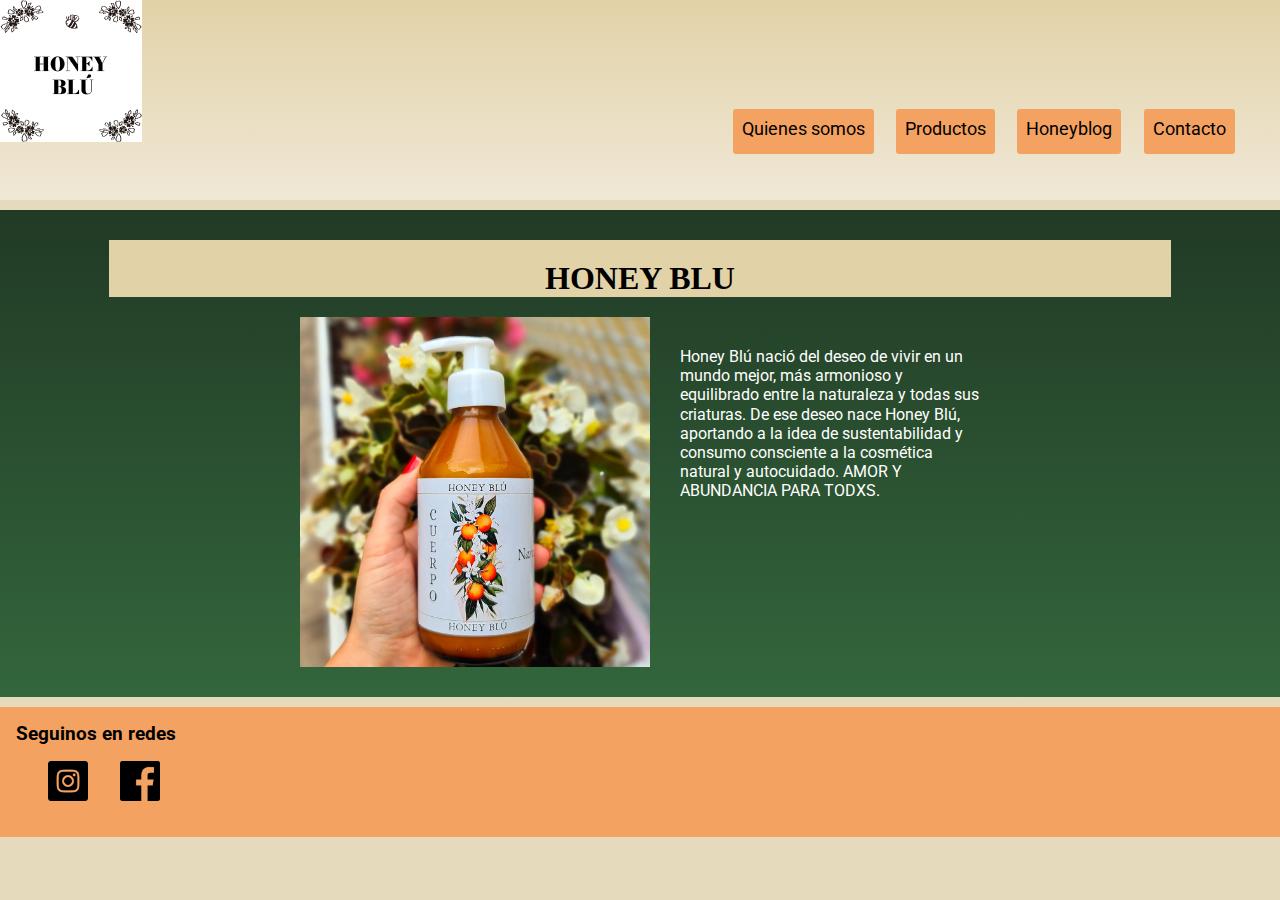
<file: index.html>
<!DOCTYPE html>
<html lang="es">
<head>
    <meta charset="UTF-8">
    <meta http-equiv="X-UA-Compatible" content="IE=edge">
    <meta name="viewport" content="width=device-width, initial-scale=1.0">
    <title>Honey Blú</title>

    <link rel="preconnect" href="https://fonts.googleapis.com">
    <link rel="preconnect" href="https://fonts.gstatic.com" crossorigin>
    <link href="https://fonts.googleapis.com/css2?family=Libre+Bodoni:ital,wght@0,400;0,500;0,700;1,400;1,500&family=Roboto:ital,wght@0,300;0,400;0,700;0,900;1,100&display=swap" rel="stylesheet">

    <link rel="stylesheet" href="estilos/estilo.css">
    
    <link rel="shortcut icon" href="multimedia/honey.ico.ico" type="image/x-icon">

</head>

<body>

    <div class="contenedorPadreIn">   
        <header class="headerPrincipal">

            <a class= "logo"href="index.html"> 
                <img src="./multimedia/logotipo3.jpg" alt="logo de la página" title="logo del sitio">
            </a>

            <nav class="navMenu">
                <ul class="menu">
                    <li><a href="paginas/quienes somos.html">Quienes somos </a></li>
                    <li><a href="paginas/productos.html">Productos</a></li>
                    <li><a href="paginas/honeyblog.html">Honeyblog</a></li>
                     <li><a href="paginas/contacto.html">Contacto</a></li>
                </ul>
            </nav>
        
        </header>
        <Main class="mainIndex">
            <h1 class="tituloP">HONEY BLU </h1>

            <div class="divIndex1">
                <img src="./multimedia/crema1.webp" alt="">

                <p class="parrafoIndex1">
                Honey Blú nació del deseo de vivir en un mundo mejor, más armonioso y equilibrado entre la naturaleza y todas sus criaturas.                

                De ese deseo nace Honey Blú, aportando a la idea de sustentabilidad y consumo consciente a la cosmética natural y autocuidado.
    
                AMOR Y ABUNDANCIA PARA TODXS.
                </p>
            </div>
 
        </Main>

        <footer class="footer">
            <h3 class="tituloFooter">Seguinos en redes</h3>
                <ul>
                   <li>
                       <a href="https://www.instagram.com/honeyblu.bio/?utm_medium=copy_link" target="_blank"> <img src="./multimedia/instagram.png.png" alt="instagram" title="instagram" >
                       </a> 
                   </li>
                   <li>
                       <a href="https://m.facebook.com/honeyblu.bio/" target="_blank"> <img src="./multimedia/facebook.png" alt="facebook" title="facebook" >
                       </a>
                   </li>
                </ul>

        </footer>   
    </div>
</body>
</html>
</file>
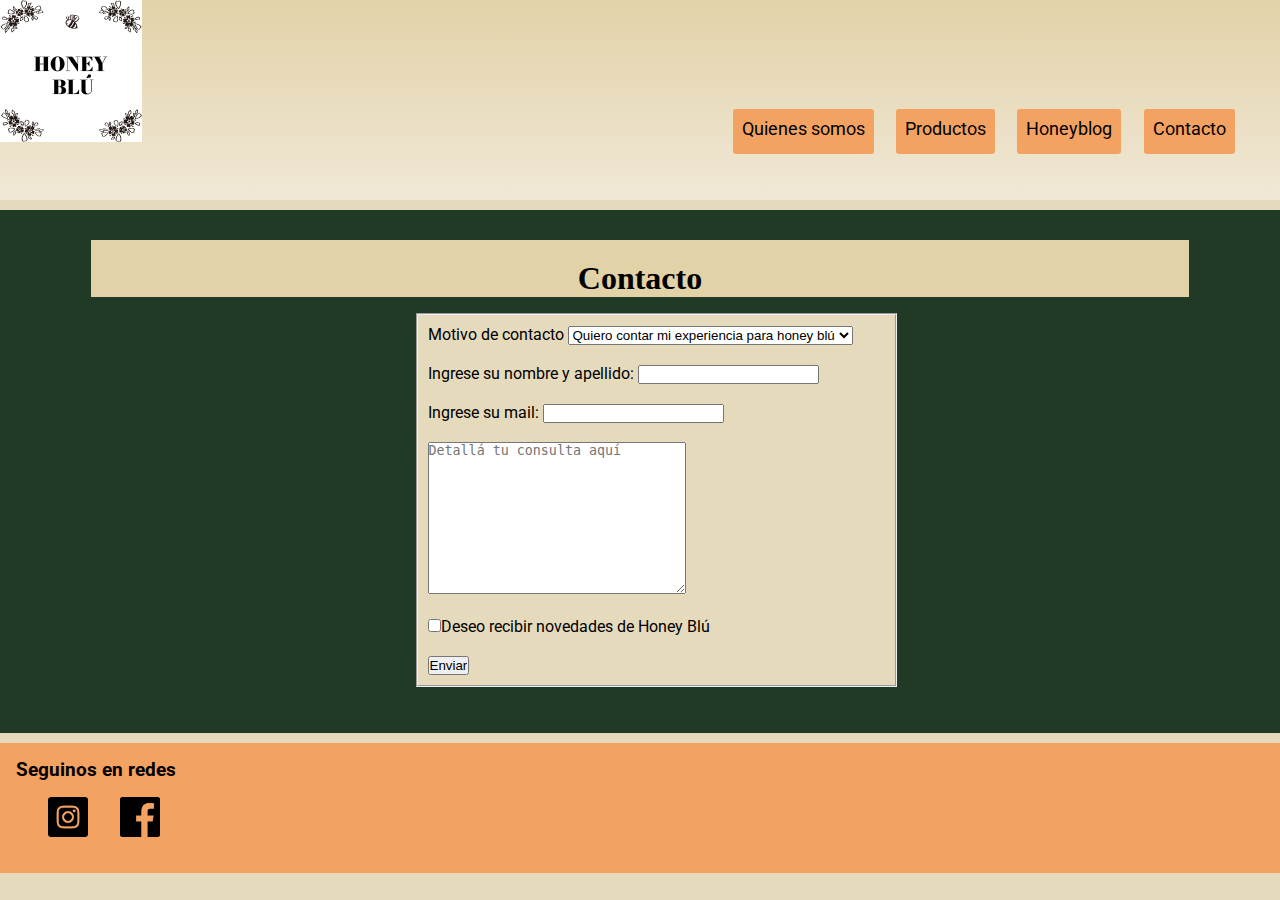
<file: paginas/contacto.html>
<!DOCTYPE html>
<html lang="es">
<head>
    <meta charset="UTF-8">
    <meta http-equiv="X-UA-Compatible" content="IE=edge">
    <meta name="viewport" content="width=device-width, initial-scale=1.0">

    <title>Honey Blú</title>
    <link rel="preconnect" href="https://fonts.googleapis.com">
    <link rel="preconnect" href="https://fonts.gstatic.com" crossorigin>
    <link href="https://fonts.googleapis.com/css2?family=Libre+Bodoni:ital,wght@0,400;0,500;0,700;1,400;1,500&family=Roboto:ital,wght@0,300;0,400;0,700;0,900;1,100&display=swap" rel="stylesheet">

    <link rel="stylesheet" href="../estilos/estilo.css">
    
    <link rel="shortcut icon" href="../multimedia/honey.ico.ico" type="image/x-icon">

</head>
<body>

    <div class="contenedorPadreC">

    <header class="headerPrincipal" >

        <a class="logo" href="../index.html"> 
            <img src="../multimedia/logotipo3.jpg" alt="logo de la página" title="logo del sitio">
        </a>
    
            <br>
            <nav>
             <ul class="menu">
                <li><a href="../paginas/quienes somos.html">Quienes somos </a></li>
                <li><a href="../paginas/productos.html">Productos</a></li>
                <li><a href="../paginas/honeyblog.html">Honeyblog</a></li>
                <li><a href="../paginas/contacto.html">Contacto</a></li>
             </ul>
            </nav>
    </header>
    <main class="mainContacto" >

            <h1 class="tituloP">Contacto </h1>
              
            <form>
                <fieldset class="formulario">
                
                    <label for="motivoDeContacto"> Motivo de contacto</label>
                    <select name="motivoDeContacto">
                        <option>Quiero contar mi experiencia para honey blú</option>
                        <option>Quiero realizar una consulta</option>
                        <option>Quiero realizar un reclamo</option>
                    </select>
                    <br>
                    <br>
                    <legend></legend>
                    <label for="nombre">Ingrese su nombre y apellido:</label>
                    <input type="text"value=""name="nombre">
                    <br>
                    <br>
                    <label for="mail">Ingrese su mail:</label>
                    <input type="email" name="mail" id=""value=""> 
                    <br>
                    <br>
                        <textarea name="detalleconsulta" id="" cols="30" rows="10" placeholder="Detallá tu consulta aquí"></textarea>
                <br>
                <br>
                    <input class= "cajaTexto" type="checkbox" name="" id=""value="novedades">Deseo recibir novedades de Honey Blú
                <br>
                <br>
                    <input type="submit"value="Enviar">
                
                </fieldset>

    </main>

    <footer class="footer">
        <h3 class="tituloFooter">Seguinos en redes</h3>
    
             
            <ul>
             <li>
                  <a href="https://www.instagram.com/honeyblu.bio/?utm_medium=copy_link" target="_blank"> <img src="../multimedia/instagram.png.png" alt="instagram" title="instagram" >
                </a> 
            </li>
            <li>
                <a href="https://m.facebook.com/honeyblu.bio/" target="_blank"> <img src="../multimedia/facebook.png" alt="facebook" title="facebook" >
                </a>
            </li>
            </ul>
    
    </footer>

</div>

</body>
</html>
</file>
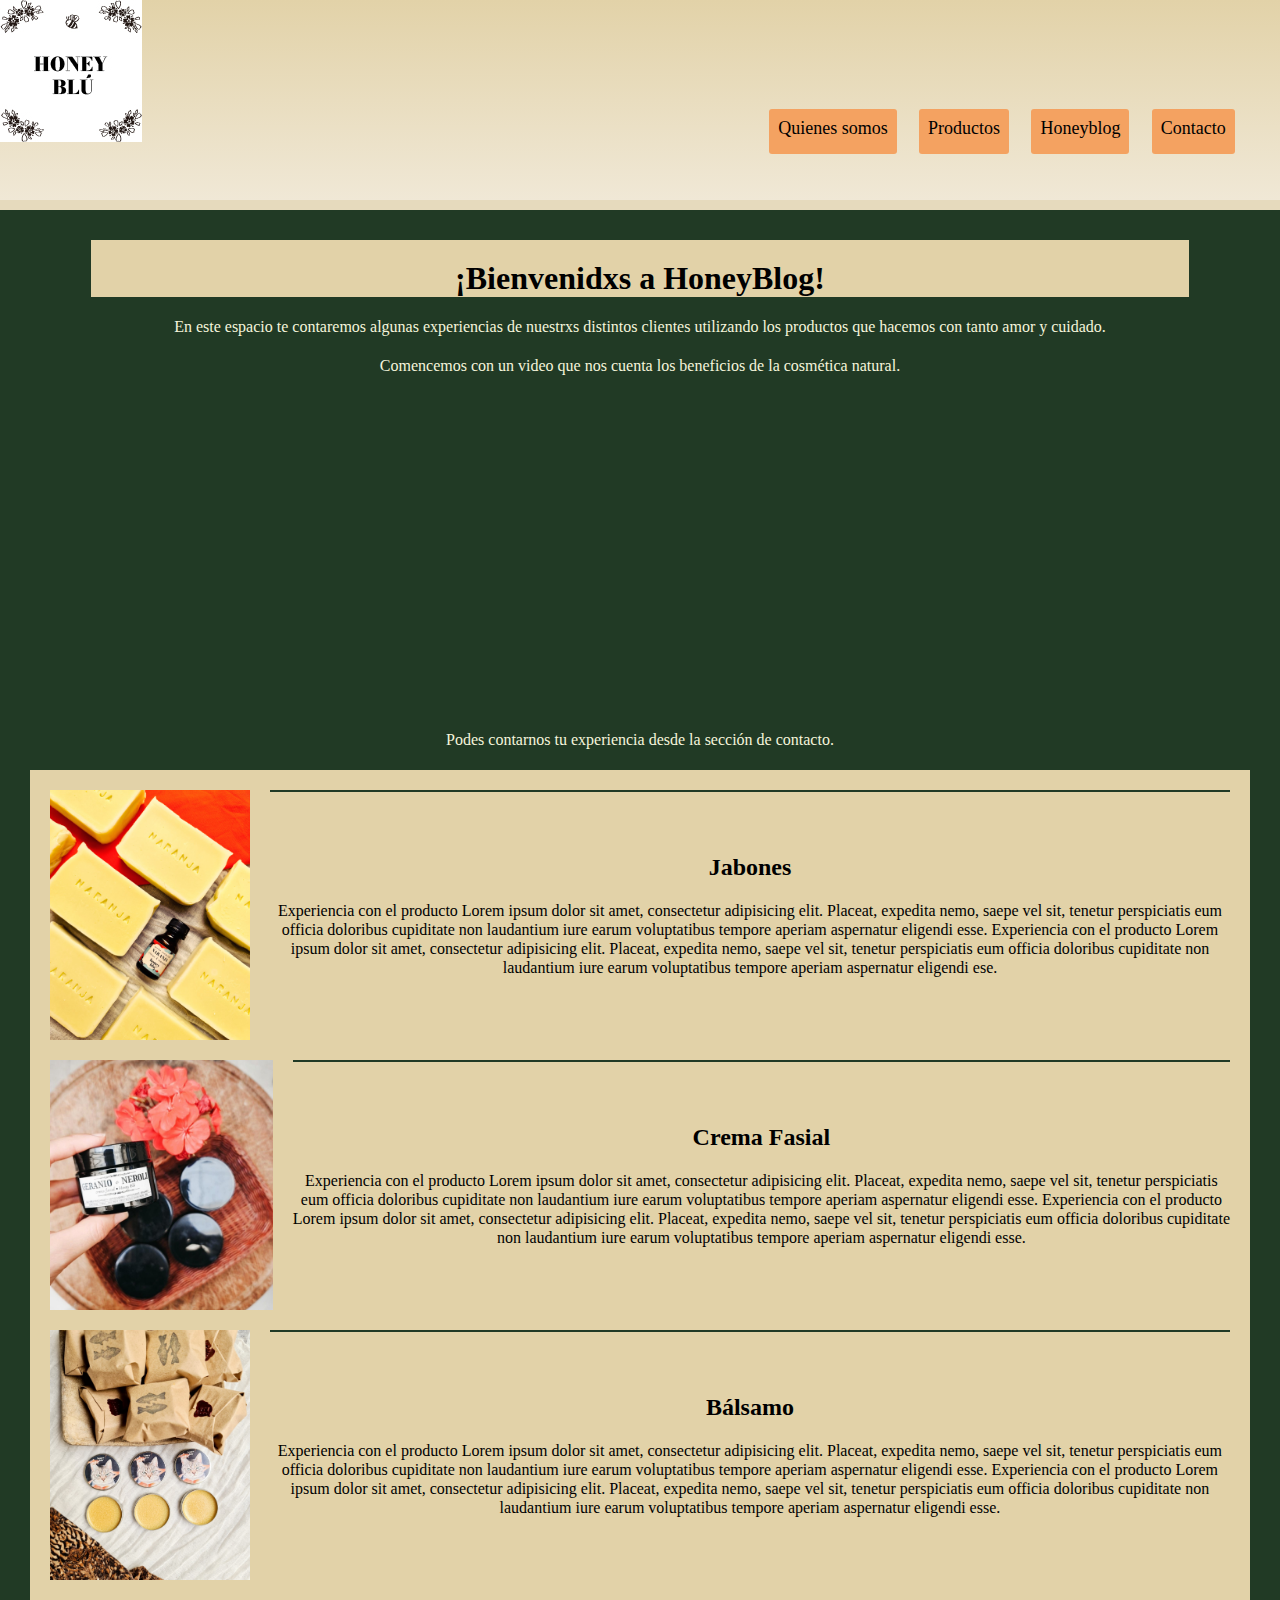
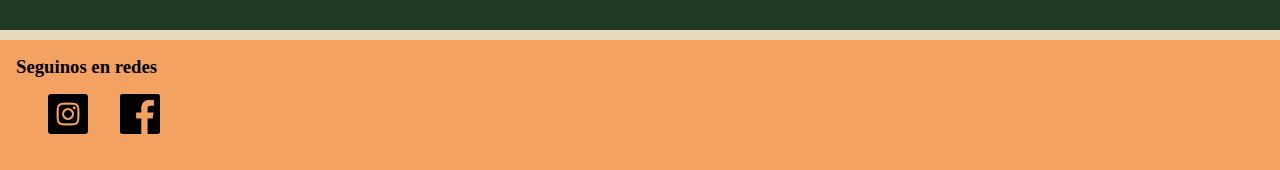
<file: paginas/honeyblog.html>
<!DOCTYPE html>
<html lang="es">
<head>
    <meta charset="UTF-8">
    <meta http-equiv="X-UA-Compatible" content="IE=edge">
    <meta name="viewport" content="width=device-width, initial-scale=1.0">
    <title>Honey Blú</title>
    <link rel="stylesheet" href="../estilos/estilo.css">
    <link rel="shortcut icon" href="../multimedia/honey.ico.ico" type="image/x-icon">


</head>
<body>

    <div class="contenedorPadreHB">
        <header class="headerPrincipal">

            <a class="logo" href="../index.html"> 
            <img src="../multimedia/logotipo3.jpg" alt="logo de la página" title="logo del sitio">
            </a>
            <nav>
                <ul class="menu">
                    <li><a href="../paginas/quienes somos.html">Quienes somos </a></li>
                    <li><a href="../paginas/productos.html">Productos</a></li>
                    <li><a href="../paginas/honeyblog.html">Honeyblog</a></li>
                    <li><a href="../paginas/contacto.html">Contacto</a></li>
                </ul>
            </nav>
        </header>

        <main class="mainHoneyBlog">
            <h1 class="tituloP"> ¡Bienvenidxs a HoneyBlog! </h1>

            <p>
               En este espacio te contaremos algunas experiencias de nuestrxs distintos clientes utilizando los productos que hacemos con tanto amor y cuidado. 
            </p>

            <p>
                Comencemos con un video que nos cuenta los beneficios de la cosmética natural.
            </p>

            
            <iframe width="560" height="315" src="https://www.youtube.com/embed/iVucRnQX2Po" title="YouTube video player" frameborder="0" allow="accelerometer; autoplay; clipboard-write; encrypted-media; gyroscope; picture-in-picture" allowfullscreen></iframe>

            <p>
                Podes contarnos tu experiencia desde la sección de contacto.
            </p>

            <div class="contenedorExperiencias">

                <div    class="contenedorFotoTextoHB"> 
                    <img src="../multimedia/jabones3.jpg" alt="">

                    <div class="contenedorTextoQ">
                        <h2> Jabones</h2>
                        <p>Experiencia con el producto Lorem ipsum dolor sit amet, consectetur adipisicing elit. Placeat, expedita nemo, saepe vel sit, tenetur perspiciatis eum officia doloribus cupiditate non laudantium iure earum voluptatibus tempore aperiam aspernatur eligendi esse.
                        Experiencia con el producto Lorem ipsum dolor sit amet, consectetur adipisicing elit. Placeat, expedita nemo, saepe vel sit, tenetur perspiciatis eum officia doloribus cupiditate non laudantium iure earum voluptatibus tempore aperiam aspernatur eligendi ese.
                        </p>
                    </div>
                </div>

                <div class="contenedorFotoTextoHB"> 
                    <img src="../multimedia/cremaf1.jpg" alt="">

                    <div class="contenedorTextoQ">
                        <h2> Crema Fasial</h2>
                        <p>Experiencia con el producto Lorem ipsum dolor sit amet, consectetur adipisicing elit. Placeat, expedita nemo, saepe vel sit, tenetur perspiciatis eum officia doloribus cupiditate non laudantium iure earum voluptatibus tempore aperiam aspernatur eligendi esse.
                        Experiencia con el producto Lorem ipsum dolor sit amet, consectetur adipisicing elit. Placeat, expedita nemo, saepe vel sit, tenetur perspiciatis eum officia doloribus cupiditate non laudantium iure earum voluptatibus tempore aperiam aspernatur eligendi esse.
                        </p>
                    </div>
                </div>

                <div  class="contenedorFotoTextoHB"> 

                    <img src="../multimedia/labiales1.jpg" alt="">

                    <div class="contenedorTextoQ">
                        <h2> Bálsamo</h2>
                        <p>Experiencia con el producto Lorem ipsum dolor sit amet, consectetur adipisicing elit. Placeat, expedita nemo, saepe vel sit, tenetur perspiciatis eum officia doloribus cupiditate non laudantium iure earum voluptatibus tempore aperiam aspernatur eligendi esse.
                        Experiencia con el producto Lorem ipsum dolor sit amet, consectetur adipisicing elit. Placeat, expedita nemo, saepe vel sit, tenetur perspiciatis eum officia doloribus cupiditate non laudantium iure earum voluptatibus tempore aperiam aspernatur eligendi esse.
                        </p>
                    </div>
                </div>
            </div>
            
        </main>

    
        <footer class="footer">
            <h3 class="tituloFooter">Seguinos en redes</h3>

         
            <ul>
                <li>
                    <a href="https://www.instagram.com/honeyblu.bio/?utm_medium=copy_link" target="_blank"> <img src="../multimedia/instagram.png.png" alt="instagram" title="instagram" >
                    </a> 
                </li>
                <li>
                    <a href="https://m.facebook.com/honeyblu.bio/" target="_blank"> <img src="../multimedia/facebook.png" alt="facebook" title="facebook" >
                    </a>
                </li>
            </ul>

        </footer>
    </div>
</body>
</html>
</file>
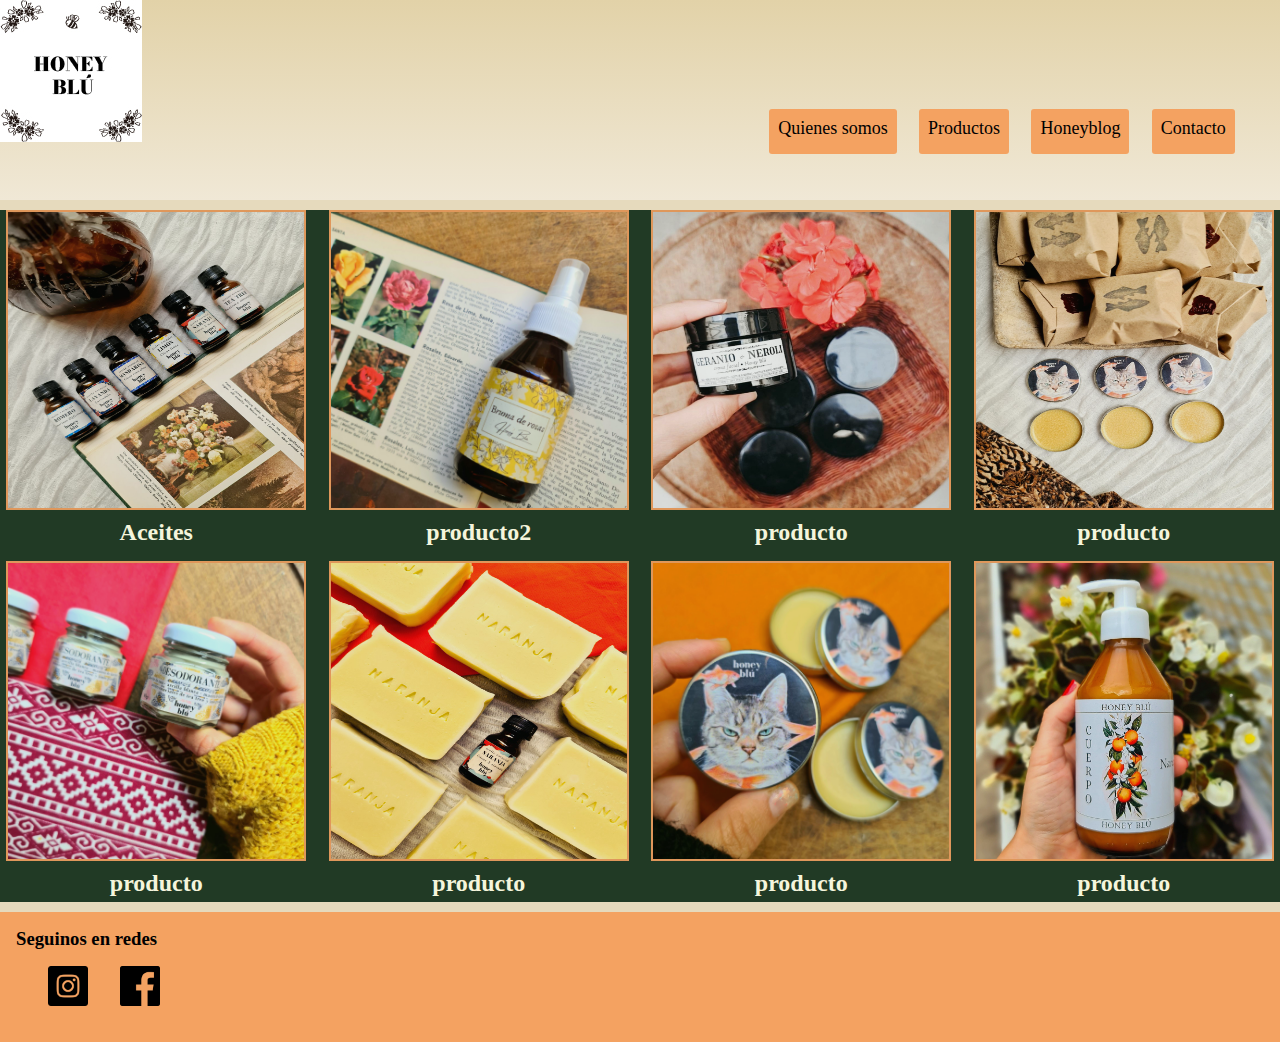
<file: paginas/productos.html>
<!DOCTYPE html>
<html lang="es">
<head>
    <meta charset="UTF-8">
    <meta http-equiv="X-UA-Compatible" content="IE=edge">
    <meta name="viewport" content="width=device-width, initial-scale=1.0">
    <title>Honey Blú</title>
    <link rel="stylesheet" href="../estilos/estilo.css">
    <link rel="shortcut icon" href="../multimedia/honey.ico.ico" type="image/x-icon">

</head>
<body>
    <div class="contenedorPadreProd">
        <header class="headerPrincipal">

            <a class= "logo"href="../index.html"> 
            <img src="../multimedia/logotipo3.jpg" alt="logo de la página" title="logo del sitio">
            </a>
    
            <nav>
                <ul class="menu">
                    <li><a href="../paginas/quienes somos.html">Quienes somos </a></li>
                    <li><a href="../paginas/productos.html">Productos</a></li>
                    <li><a href="../paginas/honeyblog.html">Honeyblog</a></li>
                    <li><a href="../paginas/contacto.html">Contacto</a></li>
                </ul>
            </nav>
        </header>
        <main class="mainGaleriaProd">
            <div class="galeriaProdImgTxt"><img src="../multimedia/aceites1.jpg" alt="Aceites"> <h2>Aceites</h2></div>
            <div class="galeriaProdImgTxt"><img src="../multimedia/bruma1.jpg" alt=""> <h2>producto2</h2></div>
            <div class="galeriaProdImgTxt"><img src="../multimedia/cremaf1.jpg" alt=""> <h2>producto</h2></div>
            <div class="galeriaProdImgTxt"><img src="../multimedia/labiales1.jpg" alt=""> <h2>producto</h2></div>
            <div class="galeriaProdImgTxt"><img src="../multimedia/dentifrico1.jpg" alt=""> <h2>producto</h2></div>
            <div class="galeriaProdImgTxt"><img src="../multimedia/jabones3.jpg" alt=""> <h2>producto</h2></div>
            <div class="galeriaProdImgTxt"><img src="../multimedia/labiales2.jpg" alt=""> <h2>producto</h2></div>
            <div class="galeriaProdImgTxt"><img src="../multimedia/crema1.webp" alt=""> <h2>producto</h2></div>

        </main>

        <footer class="footer">
            <h3 class="tituloFooter">Seguinos en redes</h3>
        
             <ul>
                <li>
                    <a href="https://www.instagram.com/honeyblu.bio/?utm_medium=copy_link" target="_blank"> <img src="../multimedia/instagram.png.png" alt="instagram" title="instagram" ></a> 
                </li>
                <li>
                    <a href="https://m.facebook.com/honeyblu.bio/" target="_blank"> <img src="../multimedia/facebook.png" alt="facebook" title="facebook" > </a>
                </li>
             </ul>

        </footer>
    </div>

</body>
</html>
</file>
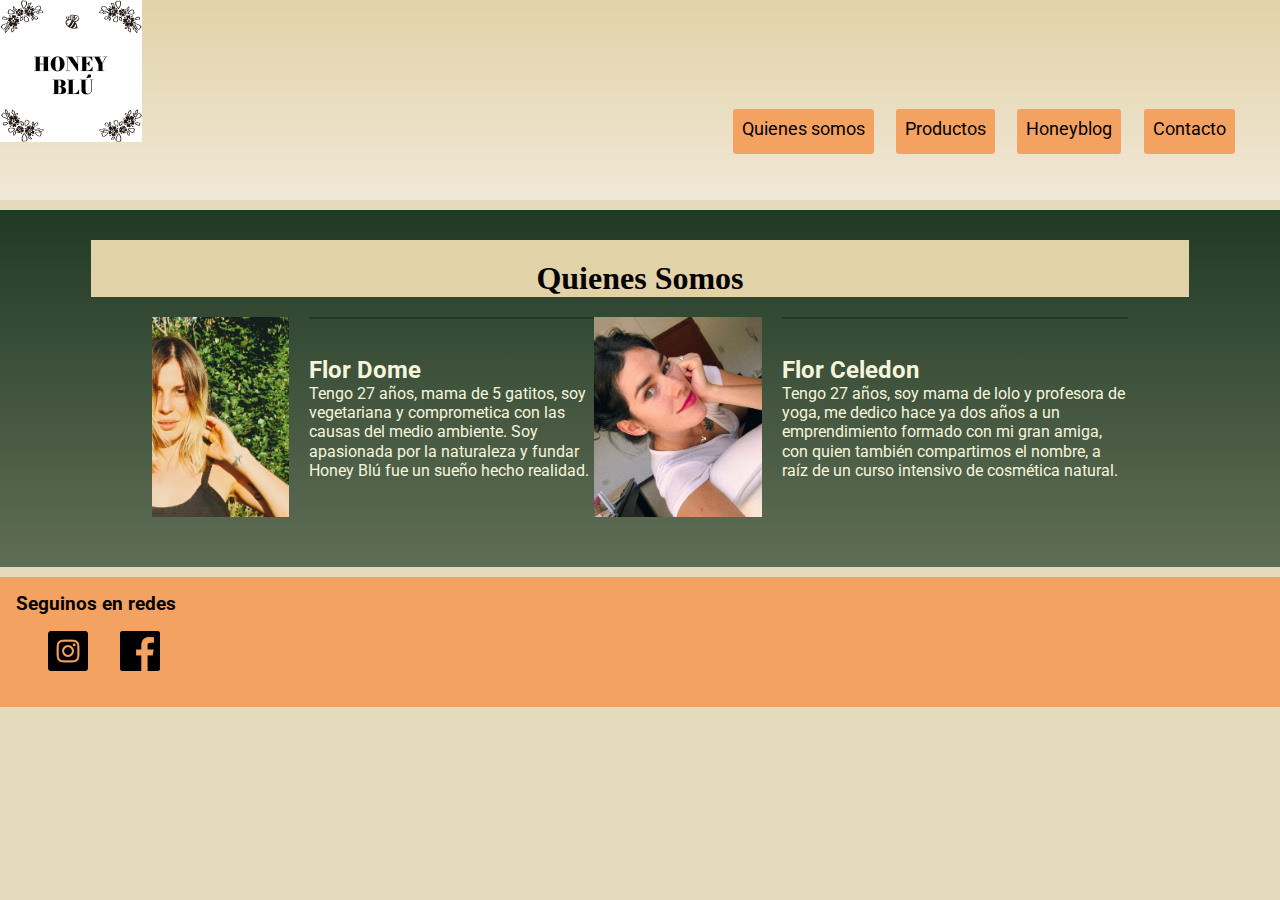
<file: paginas/quienes somos.html>
<!DOCTYPE html>
<html lang="es">
 <head>
    <meta charset="UTF-8">
    <meta http-equiv="X-UA-Compatible" content="IE=edge">
    <meta name="viewport" content="width=device-width, initial-scale=1.0">
    <title>Honey Blú</title>
    <link rel="stylesheet" href="../estilos/estilo.css">
    <link rel="shortcut icon" href="../multimedia/honey.ico.ico" type="image/x-icon">

    <link rel="preconnect" href="https://fonts.googleapis.com">
    <link rel="preconnect" href="https://fonts.gstatic.com" crossorigin>
    <link href="https://fonts.googleapis.com/css2?family=Roboto:ital,wght@0,300;0,400;0,700;0,900;1,100&display=swap" rel="stylesheet">

</head>
<body>

    <div class="contenedorPadreQ"> 
        <header class="headerPrincipal">

            <a class="logo" href="../index.html"> 
            <img src="../multimedia/logotipo3.jpg" alt="logo de la página" title="logo del sitio">
            </a>

            <nav>
                <ul class="menu">
                    <li><a href="../paginas/quienes somos.html">Quienes somos</a></li>
                    <li><a href="../paginas/productos.html">Productos</a></li>
                    <li><a href="../paginas/honeyblog.html">Honeyblog</a></li>
                    <li><a href="../paginas/contacto.html">Contacto</a></li>
                </ul>
            </nav>
    </header>

    <main class="mainQuienesSomos">

        <h1 class="tituloP">Quienes Somos </h1>

        <div class="divquienesSomos">

            <img src="../multimedia/popi.jpg" alt="">
            <div class="contenedorTextoQ">
                <h2> Flor Dome</h2>
                <p>Tengo 27 años, mama de 5 gatitos, soy vegetariana y comprometica con las causas del medio ambiente. 
                Soy apasionada por la naturaleza y fundar Honey Blú fue un sueño hecho realidad.
                </p>
            </div>

            <img src="../multimedia/flor.jpeg" alt="">

            <div class="contenedorTextoQ">
                <h2> Flor Celedon</h2>
                <p>Tengo 27 años, soy mama de lolo  y profesora de yoga, me dedico hace ya dos años a un emprendimiento formado con mi gran amiga, con quien también compartimos el nombre, a raíz de un curso intensivo de cosmética natural.
                </p>
            </div>

        </div>
    
    </main>

    <footer class="footer">
        <h3 class="tituloFooter">Seguinos en redes</h3>
        <ul>
            <li>
                <a href="https://www.instagram.com/honeyblu.bio/?utm_medium=copy_link" target="_blank"> <img src="../multimedia/instagram.png.png" alt="instagram" title="instagram" >
                </a> 
            </li>
            <li>
                <a href="https://m.facebook.com/honeyblu.bio/" target="_blank"> <img src="../multimedia/facebook.png" alt="facebook" title="facebook" >
                </a>
            </li>
        </ul>

    </footer> 
</div>

</body>
</html>
</file>
<file: estilos/estilo.css>
*{ 
    margin:0;
    padding:0;
    box-sizing: border-box;
}



/* */

html {
    background-color: #e6dabd;
}
body{
    color: black;
    font-family:roboto; 
    font-size: 62,5%;
    }

a {
    text-decoration: none;
}


h1{
    text-align: center;
    color: black;
    font-family: bodoni;
} 

.tituloP {
    padding-top: 20px;
    background-color: #e2d2a8;
    width: 90%;
}


p{ 
    font-style:normal;
    font-family:roboto;
    line-height: 120%;

}

.logo {
    justify-content: flex-start;
}

.headerPrincipal{
   background: linear-gradient(#e2d2a8, #f0e8d6);
   grid-area: headerPrincipal;
   display: flex;
   flex-direction: row;
   height: 200px; 
   padding-inline-end: 2px;

}
 
nav {
  padding: 1rem;
  text-align: center;
  display: flex;
  justify-content: flex-end;
  width: 90%;
  align-items: flex-end;
}


.menu {
  display: flex;
  justify-content: center;
  flex-direction: row;
  height: 70px;
  list-style-type: none;
  margin: 1rem;
  
}

.menu li {
  text-align: center;
  margin: 0.7rem;
  padding: 0.5em;
  background-color: #F4A261;
  border-radius: 3px;
  text-decoration: none;
  font-size: 18px;
  height: 45px;

}

.menu li a {
    text-decoration: none;
    display:inline-block;
    color: black;
}

.menu li :hover {
    color: white;
    background-color: #213a25;
    border-radius: 3px;
}


.contenedorPadreIn { 
    height: 200px;
    display: grid;
    grid-template-columns: 1fr 1fr 1fr;
    grid-template-rows: 1fr 1fr 1fr;
    grid-template-areas: 
    "headerPrincipal headerPrincipal headerPrincipal "
    "divIndex1 divIndex1 divIndex1"
    " footer footer footer " ;
    gap: 10px;
}


.mainIndex {
display: flex;
flex-direction: column;
align-items: center;
width: 95% auto;
padding: 30px 50px;
background: linear-gradient( #213a25 , #33663c); 
grid-area:  divIndex1;
}

.divIndex1 {
    display: flex;
    flex-direction: row;
    margin-top: 20px;
}

.divIndex1 img {
    width: 350px;
    height: 350px;

}

.divIndex1 p {
  
    margin-top: 20px;
    padding-top: 10px;
    margin-left: 30px;
    color: white;
    width: 300px;
    height: 300px;
}

.contenedorPadreQ {
    
    width: 95% auto;
    height: 200px;
    display: grid;
    grid-template-columns: 1fr 1fr 1fr 1fr;
    grid-template-rows: 1fr 1fr 1fr;
    grid-template-areas: 
    " headerPrincipal headerPrincipal headerPrincipal headerPrincipal"
    "mainQuienesSomos mainQuienesSomos mainQuienesSomos mainQuienesSomos"
    " footer footer footer footer" ;
    gap: 10px; 
}

.mainQuienesSomos {
    grid-area: mainQuienesSomos ;
    background: linear-gradient( #213a25 , #213a25ad);
    width: 95% auto;
    display: flex;
    flex-direction: column ;
    justify-content: center;
    align-items: center;
    padding: 30px 30px;


}

.divquienesSomos {
    margin: 20px;
    width: 80%;
    display: flex;
    flex-direction: row;
}

.divquienesSomos img {
    width: 200px;
    height: 200px;
}

.contenedorTextoQ {
    display: flex;
    flex-direction: column;
    justify-content: center;
    margin-left: 20px;
    
}

.contenedorTextoQ h2 {
    color: beige;
}

.contenedorTextoQ p {
    color: beige;
}


.contenedorPadreProd {
    width: 95% auto;
    height: 200px;
    display: grid;
    grid-template-columns: 1fr 1fr 1fr 1fr;
    grid-template-rows: 1fr 1fr 1fr;
    grid-template-areas: 
    " headerPrincipal headerPrincipal headerPrincipal headerPrincipal"
    "mainGaleriaProd mainGaleriaProd mainGaleriaProd mainGaleriaProd"
    " footer footer footer footer" ;
    gap: 10px; 
}



.mainGaleriaProd {
    background-color: #213a25;
    text-align: center;
    grid-area: mainGaleriaProd;
    display: grid;
    grid-template-columns: 1fr 1fr 1fr 1fr;
    grid-template-rows: 1fr 1fr;
    gap: 10px; 

}


.mainGaleriaProd img {
    width: 300px;
    height: 300px;
    opacity: 0.9;
    border: solid 2px #F4A261;
 }

 .mainGaleriaProd h2 {
     color: beige;
     margin: 5px 5px;
 }


.mainGaleriaProd img:hover {
    opacity: 1;
    border:2px double #e2d2a8;
    transform: scale(1.1 ,1.1);
    transition: 0.3s  
}



.contenedorPadreC {
    height: 200px;
    display: grid;
    grid-template-columns: 1fr 1fr 1fr;
    grid-template-rows: 1fr 1fr 1fr;
    grid-template-areas: 
    " headerPrincipal headerPrincipal headerPrincipal "
    "mainContacto mainContacto mainContacto"
    " footer footer footer" ;
    gap: 10px; 

}


.contenedorPadreHB {
    height: 200px;
    display: grid;
    grid-template-columns: 1fr 1fr 1fr;
    grid-template-rows: 1fr 1fr 1fr;
    grid-template-areas: 
    " headerPrincipal headerPrincipal headerPrincipal "
    "mainHoneyBlog mainHoneyBlog mainHoneyBlog"
    " footer footer footer" ;
    gap: 10px; 

}

.mainHoneyBlog {
    background-color: #213a25;
    text-align: center;
    grid-area: mainHoneyBlog;
    width: 95% auto;
    display: flex;
    flex-direction: column ;
    justify-content: center;
    align-items: center;
    padding: 30px 30px;
}

.mainHoneyBlog iframe {

    margin-top: 20px;

}

.mainHoneyBlog p {
    margin-top: 20px;
    color: beige
}

.mainHoneyBlog img {

    width: 250px;
    height: 250px;
}

.contenedorExperiencias {
    background-color: #e2d2a8;
    margin-top: 20px;
}
.contenedorFotoTextoHB{
    display: flex;
    flex-direction: row;
    margin: 20px;
}

.contenedorFotoTextoHB p {
    color: black;
}
.contenedorFotoTextoHB h2 {
    color: black;

}



.contenedorTextoQ {
    color: black;
    border-top: solid 2px;
    border-color:#213a25;
}

.mainContacto {
    grid-area: mainContacto;
    display: flex;
    flex-direction: column;
    justify-content: center;
    align-items: center;
    background-color: #213a25;
    padding: 30px 30px;
    width: 92% auto;
}


.formulario {
    margin: 1rem;
    padding: 10px 10px;
    background-color: #e6dabd;
    width: 100%;
    }



.footer {
    padding: 1rem;
    background-color: #F4A261;
    grid-area: footer;
    text-decoration: none;

}

.footer ul {
    text-decoration: none;
    display:flex;
    flex-direction: row;
    justify-content: flex-start;
    padding: 1rem;
}

.footer img { 
    width: 40px;
    text-decoration: none;
}

.footer li:hover {
    transform: scale(1.1 ,1.1);
    transition: 0.5s ;
}

.footer li  {
    text-decoration: none;
    display:flex;
    flex-direction: row;
    padding-left: 1rem;
    padding-right: 1rem;
    }

.footer li a {
text-decoration: none;

}


@media only screen and (max-width:350px) {

    nav {
        display: flex;
        flex-direction: row;
        justify-content:center;
        width: 100%;
      }
      
      
      .menu {
        display: flex;
        justify-content: center;
        align-items: center;
        text-align:start;
        flex-direction: row;
        list-style-type: none;
        width: 100%;
        height: 40px;
        
      }
    

      .menu li {
        display: flex;
        justify-content: center;
        text-align: center;
        margin: 0.2rem;
        padding: 0.2rem;
        font-size: 12px;
        height: 30px;
      
      }
      
      .menu li a {
          text-decoration: none;
          display:inline-block;
          color: black;
          text-align: center;
      }

    .contenedorPadreIn { 
        height: 100px;
        width: 100%;
        display: grid;
        grid-template-columns: 1fr;
        grid-template-rows: 1fr 1fr 1fr;
        grid-template-areas: 
        "headerPrincipal "
        "divIndex1 "
        " footer" ;
        gap: 10px;
    }
    
    .tituloP {
        text-align: center;
        font-size: 20px;
        background-color: #213a25;
        color: beige;
    }
    
    .mainIndex {
    display: flex;
    flex-direction: column;
    align-items: center;
    width: 100% auto;
    padding: 15px 10px;
    padding: 10px;
    background: #213a25; 
    grid-area:  divIndex1;
    }
    
    .divIndex1 {
        display: flex;
        flex-direction: column;
        justify-content: center;
        align-items: center;
        margin-top: 10px;
    }
    
    .divIndex1 img {
        width: 200px;
        height: 200px;
    }
    
    
    .divIndex1 p {
      
        margin-top: 20px;
        padding-top: 10px;
        color: white;
        width: 250px;
        height: 200px;
        font-size: 14px;

    }
    
    .footer {
        padding: 0,5rem;
        background-color: #F4A261;
        grid-area: footer;
        height: 100px;
    }

    .footer li  {
        text-decoration: none;
        display:flex;
        justify-content: center;   
        padding-left: 1rem;
        padding-right: 1rem;
        width: 100%;
        }

    .tituloFooter {
        text-align: center;
        font-size: 16px;
    }

    


}

@media only screen and (max-width:350px) {

      .contenedorPadreQ {
    
        display: grid;
        grid-template-columns:  1fr;
        grid-template-rows: repeat(3 fr);
        grid-template-areas: 
        " headerPrincipal "
        "mainQuienesSomos "
        " footer " ;
        gap: 5px; 
       
    }

    .mainQuienesSomos {
        display: flex;
        flex-direction: column;
        align-items: center;
        justify-content: center;
        width: 100%;
        grid-area:mainQuienesSomos ;
        }

    
    .contenedorTextoQ {
            display: flex;
            flex-direction: column;
            justify-content: center;
            align-items: center;
        }

    .divquienesSomos {
        display: flex;
        flex-direction: column;
        justify-content: center;
        align-items: center;
    }

    .divquienesSomos img {
     
        width: 150px;
        height: 150px;
        margin: 10px 10px;

    }


    .contenedorTextoQ p {
        font-size: 16px;
        margin: 10px 10px;
        width: 100%;
    }

    .contenedorTextoQ h2 {
        margin-top: 20px;
    }

   
    nav {
        display: flex;
        flex-direction: row;
        justify-content:center;
        width: 100%;
      }
      
      
      .menu {
        display: flex;
        justify-content: center;
        align-items: center;
        text-align:start;
        flex-direction: row;
        list-style-type: none;
        width: 100%;
        height: 40px;
        
      }
    

      .menu li {
        display: flex;
        justify-content: center;
        text-align: center;
        margin: 0.2rem;
        padding: 0.2rem;
        font-size: 12px;
        height: 30px;
      
      }
      
      .menu li a {
          text-decoration: none;
          display:inline-block;
          color: black;
          text-align: center;
      }

      .logo img {
        max-width: 80px;
        max-height: 80px;
    }

    .footer {
        padding: 0,5rem;
        background-color: #F4A261;
        grid-area: footer;
        height: 100px;
    }

    .footer li  {
        display:flex;
        justify-content: center;   
        width: 100%;
        }

    .tituloFooter {
        text-align: center;
        font-size: 16px;
    }



}

@media only screen and (max-width:350px) {

    .contenedorPadreProd {
        display: grid;
        grid-template-columns:  1fr;
        grid-template-rows: repeat(3 fr);
        grid-template-areas: 
        " headerPrincipal "
        " mainGaleriaProd "
        " footer footer" ;
        gap: 5px; 
    }

    .mainGaleriaProd {
        display: flex;
        flex-direction: column;
        justify-content: center;
        margin: 0,8rem 0,8rem;
        padding: 1rem 1rem;
        background-color:#e6dabd;
        grid-area: mainGaleriaProd 
        ;

    }

    .mainGaleriaProd img {
        width: 200px;
        height: 200px;
        opacity: 0.9;
        border: solid 2px #213a25;
     }

    .mainGaleriaProd h2 {
        font-size: 20px;
    }

     .logo img {
         max-width: 80px;
         max-height: 80px;
     }

     .headerPrincipal{
        background-color: #e2d2a8;
        grid-area: headerPrincipal;
        display: flex;
        flex-direction: column;
        height: 150px; 
    }

     nav {
        display: flex;
        flex-direction: row;
        justify-content:center;
        width: 100%;
      }
      
      
      .menu {
        display: flex;
        justify-content: center;
        align-items: center;
        text-align:start;
        flex-direction: row;
        list-style-type: none;
        width: 100%;
        height: 40px;
        
      }
    

      .menu li {
        display: flex;
        justify-content: center;
        text-align: center;
        margin: 0.2rem;
        padding: 0.2rem;
        font-size: 12px;
        height: 30px;
      
      }
      
      .menu li a {
          text-decoration: none;
          display:inline-block;
          color: black;
          text-align: center;
      }

      .footer {
        padding: 0,5rem;
        background-color: #F4A261;
        grid-area: footer;
        height: 100px;
    }

    .footer li  {
        text-decoration: none;
        display:flex;
        justify-content: center;   
        padding-left: 1rem;
        padding-right: 1rem;
        width: 100%;
        }

    .tituloFooter {
        text-align: center;
        font-size: 16px;
    }
}

@media only screen and (max-width:350px) {

    .contenedorPadreHB {

        display: grid;
        grid-template-columns:  1fr;
        grid-template-rows: repeat(3 fr);
        grid-template-areas: 
        " headerPrincipal "
        " mainHoneyBlog"
        " footer" ;
        gap: 5px; 
        width: 100%px;
        
    }

     .logo img {
        max-width: 80px;
        max-height: 80px;
    }

    .mainHoneyBlog{ 
        grid-area: mainHoneyBlog;
        display: flex;
        flex-direction: column;
        justify-content: center;
        width: 100% auto;
        padding: 5px 5px;
        margin-top: 20px;


    }

    .mainHoneyBlog p {
        font-size: 14px;
        text-align: center;
    }

    .mainHoneyBlog iframe {
        width: 320px;
        height: 180px;
    }

    .contenedorExperiencias {
        display: flex;
        flex-direction: column;
        justify-content: center;
        align-items: center;
        width: 85%;

    }

    .contenedorFotoTextoHB {

        display: flex;
        flex-direction: column;
        justify-content: center;
        align-items: center;
    }

    .contenedorFotoTextoHB img {
        width: 200px;
        height: 200px;
    }

    .contenedorFotoTextoHB h2 {

        color: black;

    }

    .contenedorTexto p {
        font-size: 14px;
    }
        


    .headerPrincipal{
        background-color: #e2d2a8;
        grid-area: headerPrincipal;
        display: flex;
        flex-direction: column;
        height: 150px; 
    }

    nav {
        display: flex;
        flex-direction: row;
        justify-content:center;
        width: 100%;
      }
      
      
      .menu {
        display: flex;
        justify-content: center;
        align-items: center;
        text-align:start;
        flex-direction: row;
        list-style-type: none;
        width: 100%;
        height: 40px;
        
      }
    

      .menu li {
        display: flex;
        justify-content: center;
        text-align: center;
        margin: 0.2rem;
        padding: 0.2rem;
        font-size: 12px;
        height: 30px;
      
      }
      
      .menu li a {
          text-decoration: none;
          display:inline-block;
          color: black;
          text-align: center;
      }

      .footer {
        padding: 0,5rem;
        background-color: #F4A261;
        grid-area: footer;
        height: 100px;
    }

    .footer li  {
        text-decoration: none;
        display:flex;
        justify-content: center;   
        padding-left: 1rem;
        padding-right: 1rem;
        width: 100%;
        }

    .tituloFooter {
        text-align: center;
        font-size: 16px;
    }

    .contenedorPadreC {
        
        display: grid;
        grid-template-columns: 1fr;
        grid-template-rows: 1fr 1fr 1fr;
        grid-template-areas: 
        "headerPrincipal"
        "mainContacto"
        "footer";
    }

    .mainContacto {
        margin-top: 10px;
        grid-area: mainContacto;
        display: flex;
        flex-direction: column;
        justify-content: center;
        align-items: center;
        width: 100% auto

    }

    .formulario {
        display: flex;
        flex-direction: column;
        justify-content: center;
       
    }


    .footer {
        padding: 0,5rem;
        background-color: #F4A261;
        grid-area: footer;
        height: 100px;
        margin: 0;
    }

    .footer li  {
        text-decoration: none;
        display:flex;
        justify-content: center;   
        padding-left: 1rem;
        padding-right: 1rem;
        width: 100%;
        }

    .tituloFooter {
        text-align: center;
        font-size: 16px;
    }

    

}
</file>
